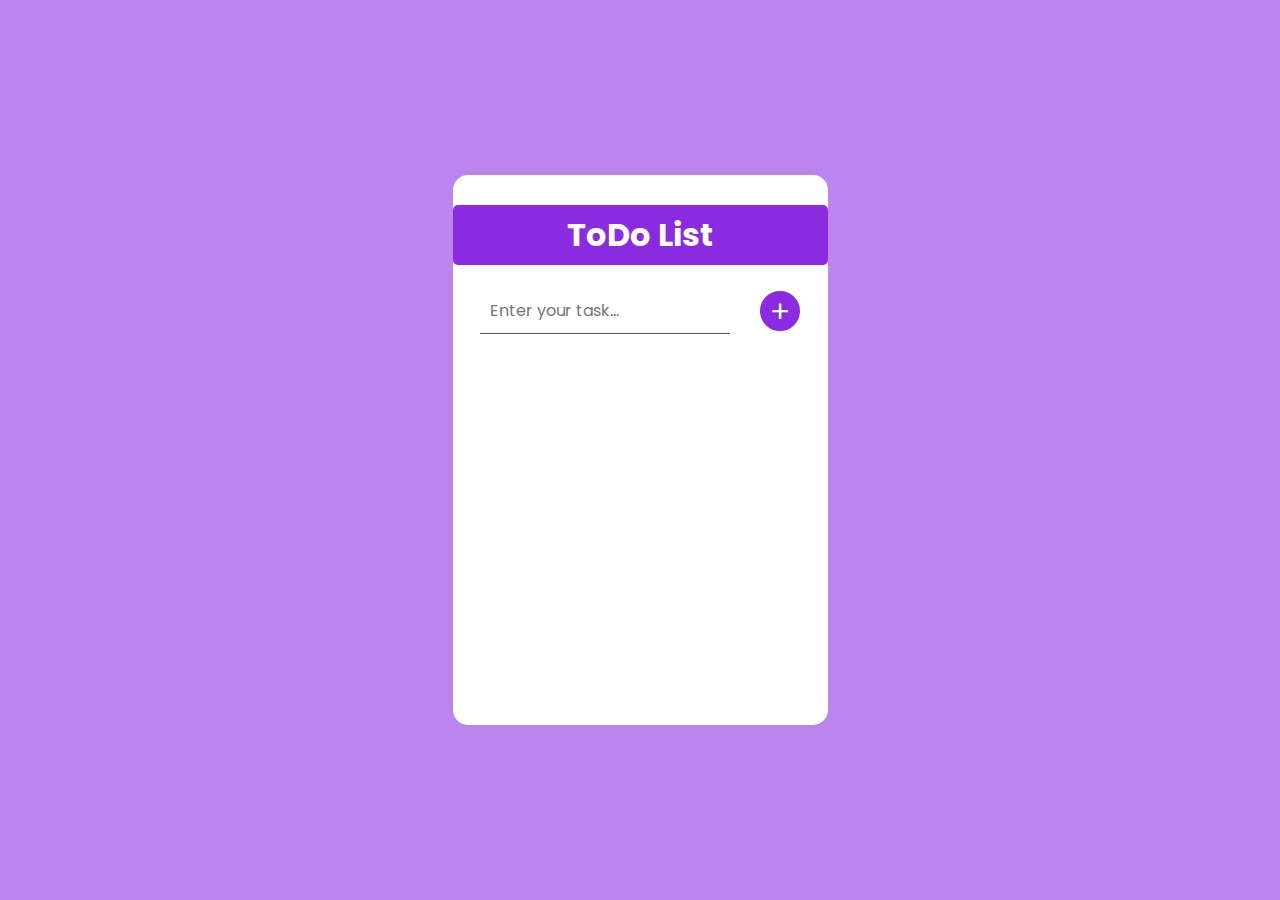
<file: Task-1/index.html>
<!DOCTYPE html>
<html lang="en">

<head>
    <meta charset="UTF-8">
    <meta name="viewport" content="width=device-width, initial-scale=1.0">
    <link rel="stylesheet" href="style.css">
    <link rel="stylesheet" href="https://cdn.jsdelivr.net/npm/bootstrap-icons@1.11.1/font/bootstrap-icons.css">
    <title>Task-3 Todo List</title>
</head>

<body>
    <div class="todoList">
        <h1>
            ToDo List
        </h1>
        <div class="todoNewTask">
            <input id="input-box" type="text" placeholder="Enter your task...">
            <button>+</button>
        </div>
        <div class="todoTaskList">
            <!-- <div class="todoTask">
                <div class="taskContainer">
                    <input type="checkbox" id="taskCompleted">
                    <div class="task">
                        <p>Homework</p>
                    </div>
                    <p id="date">30/8/2023</p>
                </div>
                <button class="delete-icon">
                    <i class="bi bi-trash3"></i>
            </div> -->
        </div>
        <script src="index.js"></script>
</body>

</html>
</file>
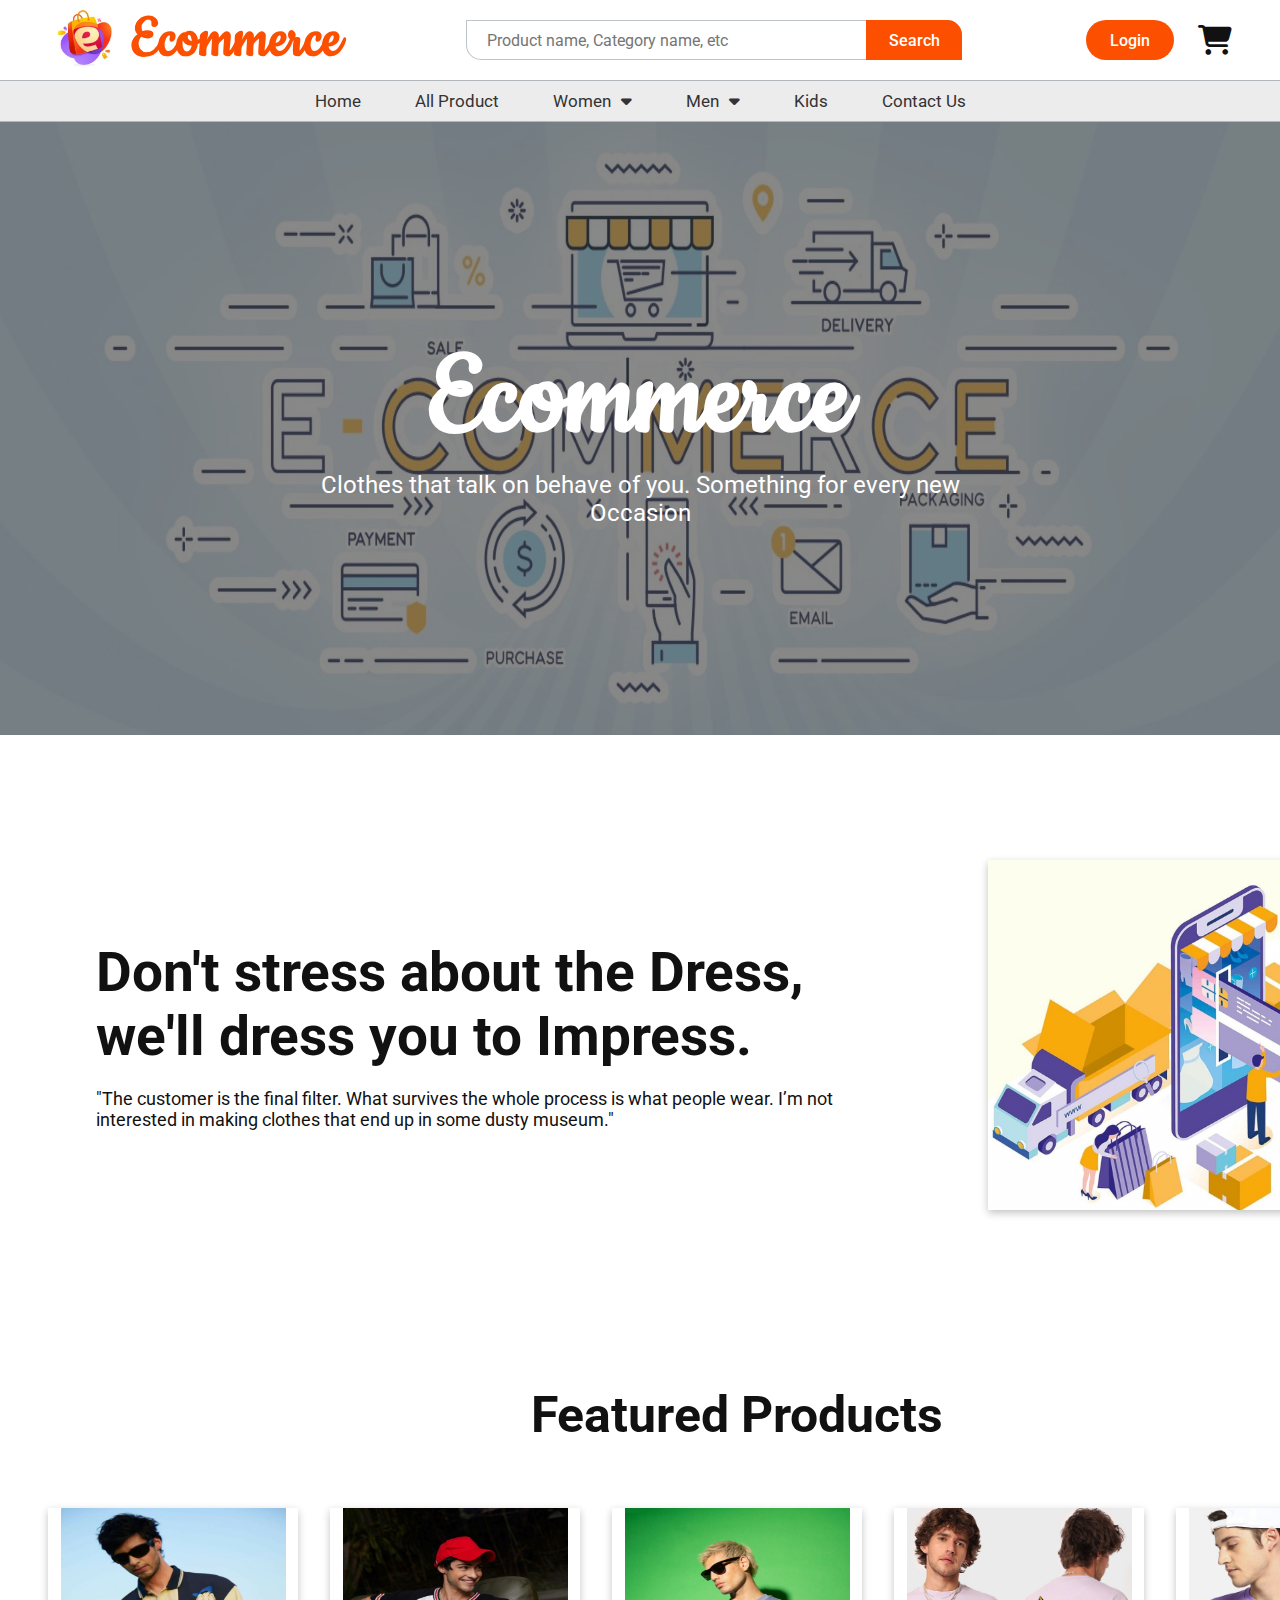
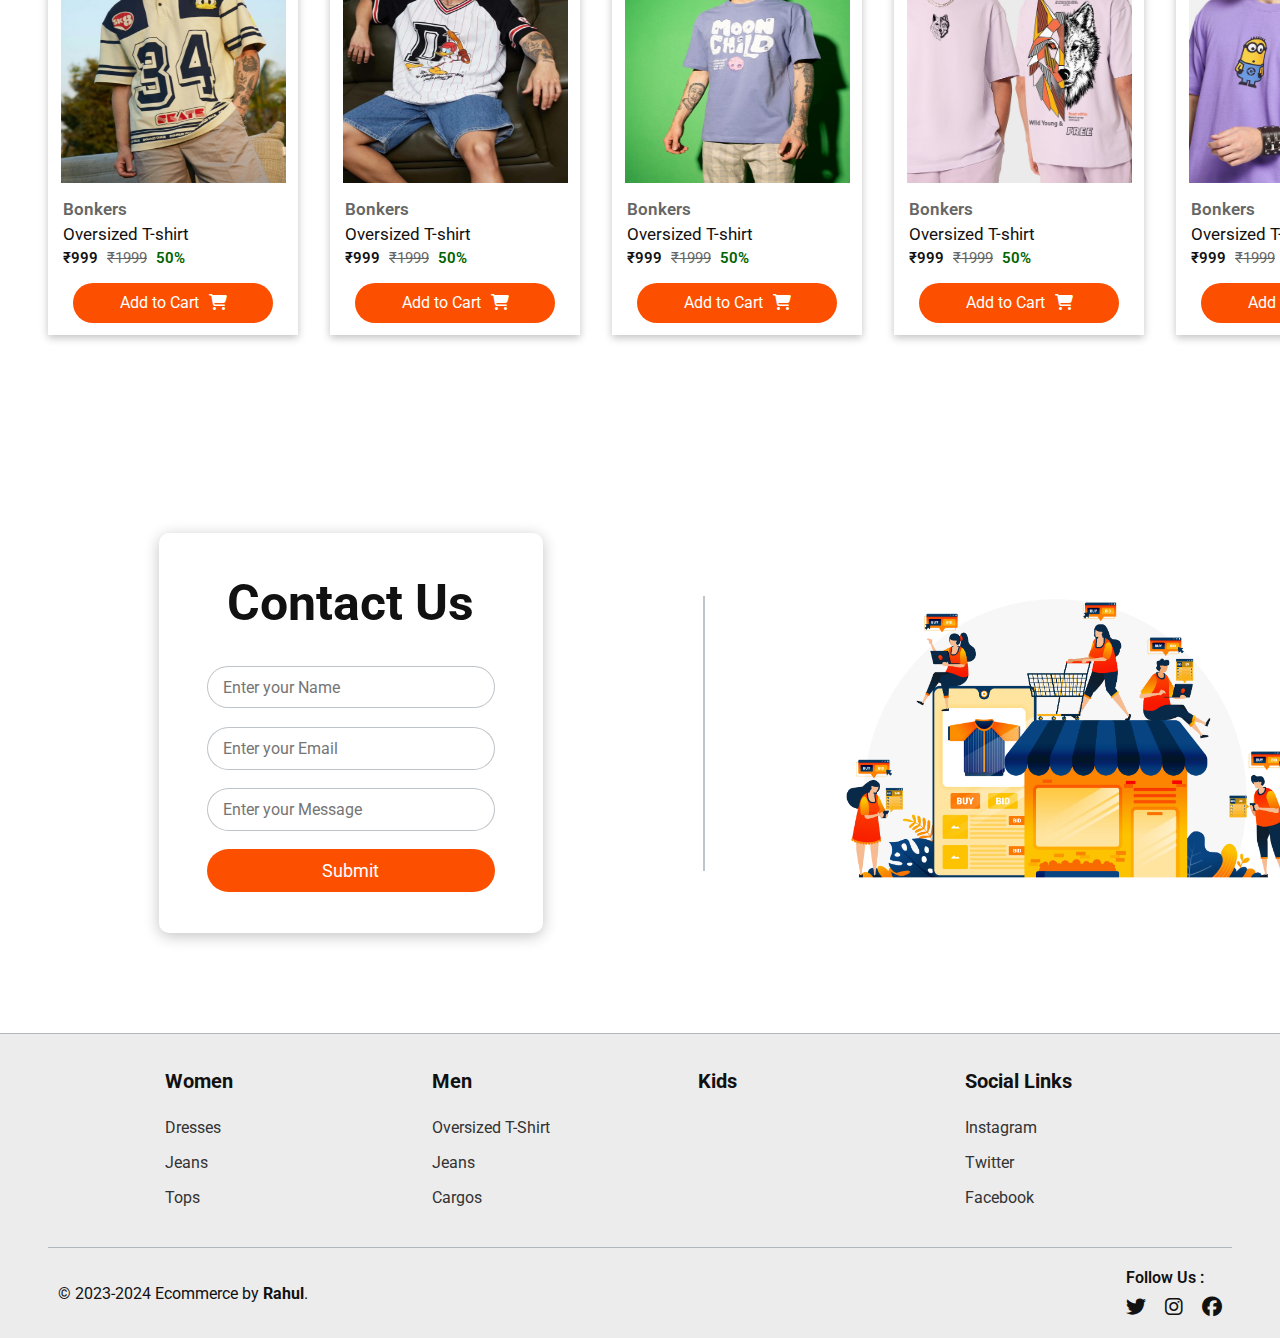
<file: task-2/index.html>
<!DOCTYPE html>
<html lang="en">

<head>
    <meta charset="UTF-8">
    <meta name="viewport" content="width=device-width, initial-scale=1.0">
    <link rel="stylesheet" href="https://cdnjs.cloudflare.com/ajax/libs/font-awesome/6.4.0/css/all.min.css">
    <link rel="stylesheet" href="style.css">
    <title>Ecommerce</title>
</head>

<body>
    <header>
        <div class="navbar">
            <div class="nav-1">
                <div class="logo">
                    <a href="/"><img src="images/logo.jpg" alt=""></a>
                    <a href="/">
                        <h1>Ecommerce</h1>
                    </a>
                </div>
                <div class="search">
                    <input type="search" id="searchBar" placeholder="Product name, Category name, etc" value="">
                    <button>Search</button>
                </div>
                <div class="login">
                    <button>Login</button>
                    <a href="/"><i class="fa-sharp fa-solid fa-cart-shopping"></i></a>
                </div>
            </div>
            <div class="nav-2">
                <ul class="navLinks">
                    <li><a href="#">Home</a></li>
                    <li><a href="#product">All Product</a></li>
                    <li><a href="#">Women<i class=" fa-solid fa-caret-down"></i></a></li>
                    <li><a href="#">Men<i class=" fa-solid fa-caret-down"></i>
                    <li><a href="#">Kids</a></li>
                    <li><a href="#contact">Contact Us</a></li>
                </ul>
            </div>
        </div>
    </header>
    <main>
        <section>
            <div class="img-slider-container">
                <div class="img-slider">
                    <img src="images/15.jpg" alt="">
                    <img src="images/17.jpg" alt="">
                    <img src="images/19.jpg" alt="">
                    <img src="images/16.jpg" alt="">
                    <img src="images/18.jpg" alt="">
                </div>
                <div class="image-slider-content">
                    <h1>Ecommerce</h1>
                    <p>Clothes that talk on behave of you. Something for every new Occasion</p>
                </div>
            </div>
        </section>
        <section>
            <div class="banner">
                <div class="banner-content">
                    <h2>Don't stress about the Dress, we'll dress you to Impress.</h2>
                    <p>"The customer is the final filter. What survives the whole process is what people wear. I’m not
                        interested in making clothes that end up in some dusty museum."</p>
                </div>
                <img src="images/9.jpg" alt="">
            </div>
        </section>
        <section>
            <div class="card-container" id="product">
                <h2>Featured Products</h2>
                <div class="card">
                    <div class="card-img">
                        <img src="oversized T/1.jpg" alt="">
                    </div>
                    <div class="card-content">
                        <div class="product-detail">
                            <p>Bonkers</p>
                            <p>Oversized T-shirt</p>
                            <span class="discount-price">₹999</span>
                            <span class="real-price">₹1999</span>
                            <span class="discount-percentage">50%</span>
                        </div>
                        <button id="card-content-btn">Add to Cart<i
                                class="fa-sharp fa-solid fa-cart-shopping"></i></button>
                    </div>
                </div>
                <div class="card">
                    <div class="card-img">
                        <img src="oversized T/2.jpg" alt="">
                    </div>
                    <div class="card-content">
                        <div class="product-detail">
                            <p>Bonkers</p>
                            <p>Oversized T-shirt</p>
                            <span class="discount-price">₹999</span>
                            <span class="real-price">₹1999</span>
                            <span class="discount-percentage">50%</span>
                        </div>
                        <button id="card-content-btn">Add to Cart<i
                                class="fa-sharp fa-solid fa-cart-shopping"></i></button>
                    </div>
                </div>
                <div class="card">
                    <div class="card-img">
                        <img src="oversized T/3.jpg" alt="">
                    </div>
                    <div class="card-content" id="card-hover">
                        <div class="product-detail">
                            <p>Bonkers</p>
                            <p>Oversized T-shirt</p>
                            <span class="discount-price">₹999</span>
                            <span class="real-price">₹1999</span>
                            <span class="discount-percentage">50%</span>
                        </div>
                        <button id="card-content-btn">Add to Cart<i
                                class="fa-sharp fa-solid fa-cart-shopping"></i></button>
                    </div>
                </div>
                <div class="card">
                    <div class="card-img">
                        <img src="oversized T/4.jpg" alt="">
                    </div>
                    <div class="card-content">
                        <div class="product-detail">
                            <p>Bonkers</p>
                            <p>Oversized T-shirt</p>
                            <span class="discount-price">₹999</span>
                            <span class="real-price">₹1999</span>
                            <span class="discount-percentage">50%</span>
                        </div>
                        <button id="card-content-btn">Add to Cart<i
                                class="fa-sharp fa-solid fa-cart-shopping"></i></button>
                    </div>
                </div>
                <div class="card">
                    <div class="card-img">
                        <img src="oversized T/5.jpg" alt="">
                    </div>
                    <div class="card-content">
                        <div class="product-detail">
                            <p>Bonkers</p>
                            <p>Oversized T-shirt</p>
                            <span class="discount-price">₹999</span>
                            <span class="real-price">₹1999</span>
                            <span class="discount-percentage">50%</span>
                        </div>
                        <button>Add to Cart<i
                                class="fa-sharp fa-solid fa-cart-shopping"></i></button>
                    </div>
                </div>
            </div>
        </section>
        <section>
            <div class="contact" id="contact">
                <form action="form.php" class="form">
                    <h3>Contact Us</h3>
                    <div class="items">
                        <input type="text" name="name" id="name" placeholder="Enter your Name" required>
                    </div>
                    <div class="items">
                        <input type="email" name="email" id="email" placeholder="Enter your Email" required>
                    </div>
                    <div class="items">
                        <input type="text" name="messgae" id="messgae" placeholder="Enter your Message" required>
                    </div>
                    <div class="btn">
                        <input type="button" value="Submit">
                    </div>
                </form>
                <div class="divider"></div>
                <img src="images/11.jpg" alt="">
            </div>
        </section>
    </main>
    <footer>
        <div class="footerNav">
            <div>
                <h4>Women</h4>
                <ul class="footerLinks">
                    <li><a href="#">Dresses</a></li>
                    <li><a href="#">Jeans</a></li>
                    <li><a href="#">Tops</a></li>
                </ul>
            </div>
            <div>
                <h4>Men</h4>
                <ul class="footerLinks">
                    <li><a href="#">Oversized T-Shirt</a></li>
                    <li><a href="#">Jeans</a></li>
                    <li><a href="#">Cargos</a></li>
                </ul>
            </div>
            <div>
                <h4>Kids</h4>
            </div>
            <div>
                <h4>Social Links</h4>
                <ul class="footerLinks">
                    <li><a href="#">Instagram</a></li>
                    <li><a href="#">Twitter</a></li>
                    <li><a href="#">Facebook</a></li>
                </ul>
            </div>
        </div>
        <div class="copywrite">
            <p>&copy 2023-2024 Ecommerce by <strong>Rahul</strong>.</p>
            <div class="social-links-icons">
                <p>Follow Us :</p>
                <i class="fa-brands fa-twitter"></i>
                <i class="fa-brands fa-instagram"></i>
                <i class="fa-brands fa-facebook"></i>
            </div>
        </div>
    </footer>
</body>

</html>
</file>
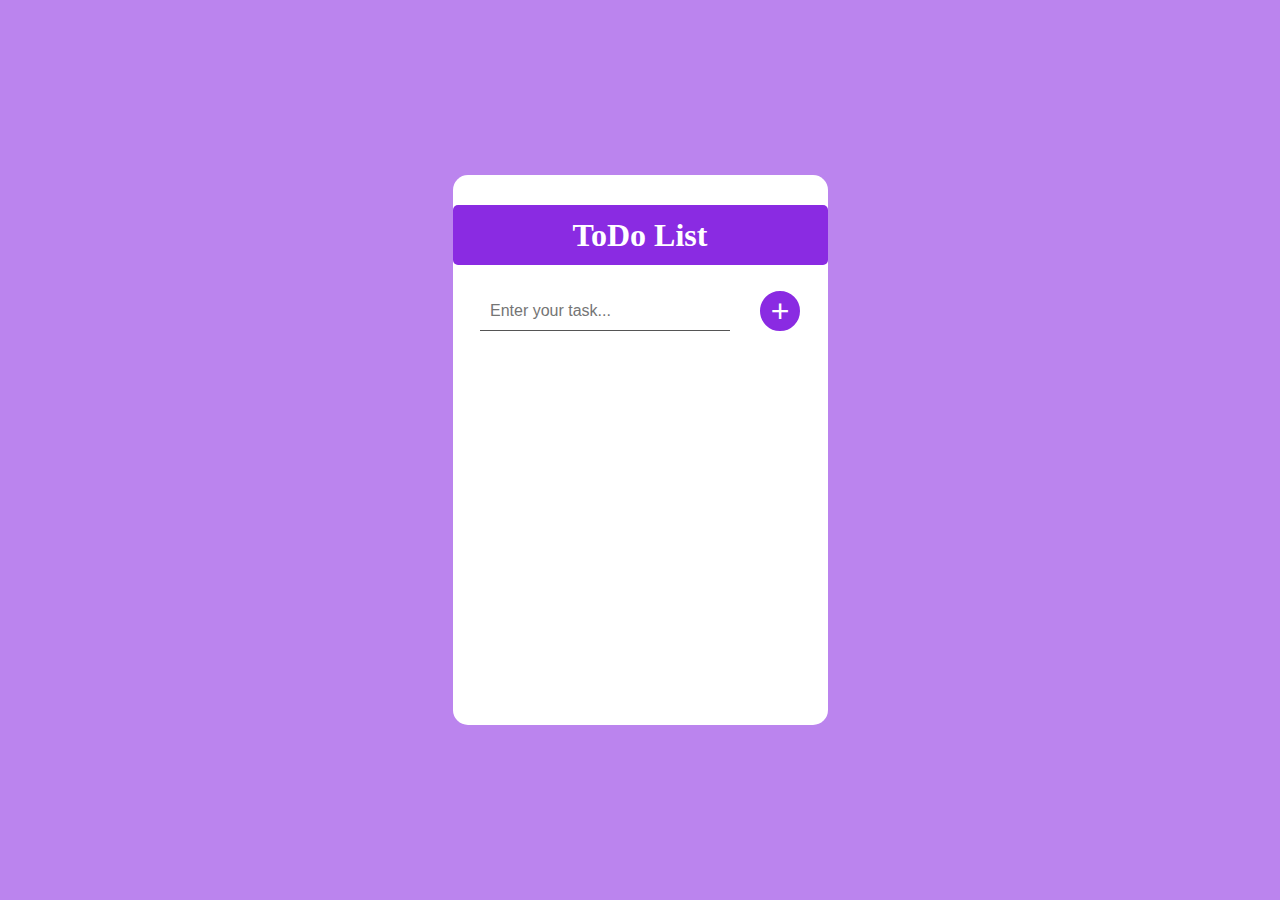
<file: Task-4/index.html>
<!DOCTYPE html>
<html lang="en">

<head>
    <meta charset="UTF-8">
    <meta name="viewport" content="width=device-width, initial-scale=1.0">
    <link rel="stylesheet" href="style.css">
    <link rel="stylesheet" href="https://cdn.jsdelivr.net/npm/bootstrap-icons@1.11.1/font/bootstrap-icons.css">
    <title>Task-3 Todo List</title>
</head>

<body>
    <div class="todoList">
        <h1>
            ToDo List
        </h1>
        <div class="todoNewTask">
            <input id="input-box" type="text" placeholder="Enter your task...">
            <button>+</button>
        </div>
        <div class="todoTaskList">
            <!-- <h4 style="border: 1px solid red;">Task :</h4> -->
            <!-- <div class="todoTask">
                <div class="task">
                    <input type="checkbox" id="taskCompleted">
                    Homework
                </div>
                <button class="delete-icon">
                    <i class="bi bi-trash3"></i>
            </div> -->
        </div>
        <script src="index.js"></script>
</body>

</html>
</file>
<file: Task-1/style.css>
@import url('https://fonts.googleapis.com/css2?family=Poppins:wght@300;400;500&display=swap');

* {
  margin: 0;
  padding: 0;
  box-sizing: border-box;
}

body {
  display: flex;
  align-items: center;
  justify-content: center;
  height: 100vh;
  background-color: rgb(187, 132, 238);
}

.todoList {
  min-height: 550px;
  width: 375px;
  /* border: 2px solid red; */
  border-radius: 15px;
  background-color: #fff;
  display: flex;
  align-items: center;
  /* justify-content: center; */
  flex-direction: column;
  gap: 1rem;
  padding-bottom: 20px;
}

.todoList h1 {
  background-color: blueviolet;
  width: 375px;
  color: #fff;
  display: flex;
  align-items: center;
  justify-content: center;
  height: 60px;
  margin-top: 30px;
  border-radius: 5px;
  font-family: 'Poppins', sans-serif;}

.todoNewTask {
  /* border: 1px solid red; */
  display: flex;
  align-items: center;
  justify-content: space-around;
  width: 350px;
  height: 60px;
  /* padding: 10px; */
  /* margin: 10px; */
}

.todoNewTask input {
  border: none;
  border-bottom: 1px solid #555;
  width: 250px;
  font-size: 1rem;
  font-family: 'Poppins', sans-serif;
  outline: none;
  padding: 10px;
}

.todoNewTask button {
  font-size: 2rem;
  height: 40px;
  width: 40px;
  border-radius: 50%;
  border: 2px solid blueviolet;
  color: #fff;
  background-color: blueviolet;
  /* margin-left: 10px; */
  transition: all 0.4s ease;
}

.todoNewTask button:hover {
  color: blueviolet;
  background-color: #fff;
}

.todoTaskList {
  /* border: 1px solid red; */
  width: 350px;
  min-height: 50px;
  margin: 0 10px;
  display: flex;
  align-items: center;
  justify-content: center;
  flex-direction: column;
  padding: 7.5px 5px;
  gap: 0.5rem;
}

.todoTask {
  /* border: 1px solid red; */
  min-height: 50px;
  width: 330px;
  display: flex;
  align-items: center;
  border-bottom: 1px solid #999;
  justify-content: space-between;
  padding: 5px 0;
}

.checked {
  color: green;
  text-decoration: line-through;
}

.taskContainer {
  display: flex;
  align-items: center;
  justify-content: space-around;
  /* border: 1px solid red; */
  width: 285px;
  min-height: 40px;
  padding: 5px 0;
}

.task {
  width: 180px;
  display: flex;
  align-items: center;
  font-size: 1.125rem;
  font-family: 'Poppins', sans-serif;
  font-weight: 500;
  word-wrap: break-word;
}

.taskContainer #date {
  /* border: 1px solid red; */
  font-size: 0.75rem;
  font-family: 'Poppins', sans-serif;
  margin-left: 5px;
  /* text-decoration: none !important; */
  color: #333;
}

#taskCompleted {
  /* margin-right: 5px; */
  height: 15px;
  width: 15px;
}

.delete-icon {
  /* border: 1px solid red; */
  display: flex;
  align-items: center;
  justify-content: center;
  border: none;
  border-radius: 50%;
  height: 35px;
  width: 35px;
  background-color: #fff;
  transition: all 0.3s ease;
}

.bi-trash3 {
  font-size: 17.5px;
}

.delete-icon:hover {
  color: red;
  background-color: #e9e9e9;
}
</file>
<file: task-2/style.css>
@import url("https://fonts.googleapis.com/css2?family=Cookie&family=Satisfy&family=Ubuntu&display=swap");
@import url("https://fonts.googleapis.com/css2?family=Roboto:wght@300;400;500;700;900&display=swap");

* {
  margin: 0;
  padding: 0;
  /* box-sizing: border-box; */
  font-family: "Roboto", sans-serif;
  scroll-behavior: smooth;
  scroll-padding-top: 120px;
}

body {
  background-color: #d3d3d3;
}

/* **********Header********** */

header {
  position: sticky;
  top: 0;
  height: 120px;
  background-color: #fff;
  z-index: 50;
}

.nav-1 {
  display: flex;
  align-items: center;
  justify-content: space-between;
  height: 80px;
  /* border: 2px solid red; */
  padding: 0 3rem;
}

.logo {
  height: 80px;
  display: flex;
  align-items: center;
  justify-content: center;
  gap: 0.5rem;
}

.logo img {
  height: 75px;
  width: 75px;
  border-radius: 50%;
}

.logo a {
  text-decoration: none;
}

.logo h1 {
  font-family: "Cookie", cursive;
  font-size: 4rem;
  color: #fc4f00;
  transition: color 0.3s ease;
}

.logo h1:hover {
  color: rgb(200, 54, 0);
}

.nav-1 .search {
  /* width: 31rem; */
  position: relative;
  height: 2.5rem;
  /* border: 1px solid red; */
}

.nav-1 #searchBar {
  width: 31rem;
  height: 2.5rem;
  padding: 10px 20px;
  font-size: 1rem;
  border: 1px solid rgba(43, 59, 74, 0.3);
  border-radius: 0 15px;
}

.nav-1 .search button {
  position: absolute;
  top: 0;
  right: 0;
  height: 2.5rem;
  width: 6rem;
  border: none;
  border-radius: 0 15px 0 0;
  background-color: #fc4f00;
  color: #fff;
  font-size: 1rem;
  font-weight: 500;
  cursor: pointer;
  transition: background-color 0.3s ease;
}

.nav-1 .login button {
  height: 2.5rem;
  width: 5.5rem;
  border: none;
  border-radius: 25px;
  background-color: #fc4f00;
  color: #fff;
  font-size: 1rem;
  font-weight: 500;
  cursor: pointer;
  transition: background-color 0.3s ease;
}

.nav-1 button:hover {
  background-color: rgb(200, 54, 0);
}

.nav-1 .login {
  height: 80px;
  display: flex;
  align-items: center;
  justify-content: center;
  gap: 1.5rem;
}

.nav-1 .login i {
  font-size: 30px;
  color: #111;
  cursor: pointer;
  transition: color 0.3s ease;
}

.nav-1 .login i:hover {
  color: #fc4f00;
}

.nav-2 {
  height: 2.5rem;
  background-color: #ececec;
  padding: 0 3rem;
  border-top: 0.5px solid rgba(43, 59, 74, 0.3);
  border-bottom: 0.5px solid rgba(43, 59, 74, 0.3);
}

.nav-2 .navLinks {
  height: 2.5rem;
  /* border: 1px solid red; */
  display: flex;
  align-items: center;
  justify-content: center;
  gap: 1.5rem;
}

.nav-2 .navLinks li {
  list-style: none;
}

.nav-2 .navLinks li a {
  text-decoration: none;
  font-size: 17px;
  color: #333;
  margin: 0 15px;
  transition: color 0.3s ease;
}

.nav-2 .navLinks li a:hover {
  color: #fc4f00;
}

.nav-2 .navLinks li a i {
  margin-left: 10px;
}

/* **********Main********** */

main {
  display: grid;
  grid-template-rows: 1fr auto auto auto;
  overflow: hidden;
}

/* --------Image Slider--------- */

.img-slider-container {
  width: 100vw;
  height: 615px;
  position: relative;
}

.img-slider {
  width: 500vw;
  display: flex;
  overflow: hidden;
  background-color: #111;
}

.img-slider img {
  height: 615px;
  width: 100vw;
  opacity: 0.5;
  animation: changeImage 20s ease-in-out infinite alternate;
}

@keyframes changeImage {
  20% {
    transform: translateX(0%);
  }

  30%,
  40% {
    transform: translateX(-100%);
  }

  50%,
  60% {
    transform: translateX(-200%);
  }

  70%,
  80% {
    transform: translateX(-300%);
  }

  90%,
  100% {
    transform: translateX(-400%);
  }
}

.image-slider-content {
  position: absolute;
  top: 50%;
  left: 50%;
  transform: translate(-50%, -50%);
  text-align: center;
  color: #fff;
}

.image-slider-content h1 {
  font-size: 8rem;
  font-family: "Cookie", cursive;
}

.image-slider-content p {
  font-size: 1.5rem;
}

/* --------Banner--------- */

.banner {
  height: 600px;
  padding: 0 3rem;
  display: grid;
  grid-template-columns: auto auto 0fr;
  background-color: #fff;
}

.banner-content {
  grid-column: span 2;
  align-self: center;
  margin: 24px;
  padding: 0 24px;
  color: #111;
  font-size: 18px;
}

.banner-content h2 {
  font-size: 55px;
  margin-bottom: 20px;
}

.banner img {
  grid-column: 3;
  margin: 24px;
  height: 350px;
  align-self: center;
  box-shadow: rgba(0, 0, 0, 0.24) 0px 3px 8px;
  transition: box-shadow 0.5s;
}

.banner img:hover {
  box-shadow: rgba(0, 0, 0, 0.5) 0px 5px 15px;
}

/* --------Product Card-------- */

.card-container {
  min-height: 650px;
  background-color: #fff;
  display: grid;
  grid-template-columns: repeat(5, auto);
  place-content: center;
  place-items: center;
  gap: 4rem 2rem;
  padding: 0rem 3rem 3rem 3rem;
}

.card-container h2 {
  grid-column: span 5;
  font-size: 50px;
  color: #111;
}

.card {
  width: 250px;
  display: flex;
  flex-direction: column;
  align-items: center;
  justify-content: center;
  background-color: #fff;
  box-shadow: rgba(0, 0, 0, 0.24) 0px 3px 8px;
  transition: box-shadow 0.5s;
}

.card:hover {
  box-shadow: rgba(0, 0, 0, 0.6) 0px 5px 20px;
}

.card-img img {
  height: 275px;
  width: 225px;
}

.card-content {
  padding: 12px;
  display: flex;
  flex-direction: column;
  gap: 1rem;
  font-size: 15px;
  background-color: #fff;
  color: #111;
  width: 220px;
  transition: transform 0.5s;
}

.product-detail p {
  margin-bottom: 5px;
  font-size: 17px;
}

.product-detail p:nth-child(1) {
  font-weight: 600;
  color: #666;
}

.product-detail span {
  font-size: 15px;
  margin-right: 5px;
}

.discount-price {
  font-weight: 600;
}

.real-price {
  text-decoration: line-through;
  color: #666;
}

.discount-percentage {
  color: darkgreen;
  font-weight: 600;
}

.card-content button {
  align-self: center;
  height: 40px;
  width: 200px;
  font-size: 16px;
  color: #fff;
  background-color: #fc4f00;
  border: none;
  border-radius: 50px;
  cursor: pointer;
}

.card-content button:hover {
  background-color: rgb(200, 54, 0);
}

.card-content button i {
  margin-left: 10px;
}

.card:hover .card-content {
  transform: translateY(-25px);
}

/* --------contact form--------- */

.contact {
  height: 600px;
  background-color: #fff;
  display: flex;
  align-items: center;
  justify-content: space-evenly;
  padding: 0 3rem;
}

.contact img {
  width: 500px;
  height: 350px;
}

.contact .divider {
  height: 275px;
  border-left: 2px solid rgba(43, 59, 74, 0.3);
  margin-left: 50px;
}

.contact .form {
  display: flex;
  flex-direction: column;
  justify-content: space-around;
  align-items: center;
  height: 21em;
  width: 20em;
  padding: 2rem;
  border-radius: 10px;
  background-color: #fff;
  box-shadow: rgba(0, 0, 0, 0.24) 0px 3px 15px;
  transition: box-shadow 0.5s;
}

.contact .form:hover {
  box-shadow: rgba(0, 0, 0, 0.5) 0px 5px 20px;
}

.contact .form h3 {
  color: #111;
  font-size: 50px;
  margin-bottom: 15px;
}

.contact .items input {
  font-size: 1rem;
  color: rgb(20, 19, 19);
  width: 16rem;
  height: 2.25rem;
  padding: 10px 20px;
  border-radius: 50px;
  padding: 2.25px 15px;
  border: 1px solid rgba(43, 59, 74, 0.3);
}

.contact .btn input {
  font-size: 18px;
  width: 18rem;
  height: 2.65rem;
  border-radius: 50px;
  cursor: pointer;
  color: white;
  border: none;
  background-color: #fc4f00;
  transition: background-color 0.3s ease 0s;
}

.contact .btn input:hover {
  background-color: rgb(200, 54, 0);
}

/* **********Footer********** */

footer {
  background-color: #ececec;
  border-top: 0.5px solid rgba(43, 59, 74, 0.3);
  padding: 10px 48px 5px 48px;
}

.footerNav {
  display: flex;
  justify-content: space-evenly;
  margin-bottom: 40px;
}

.footerNav div {
  width: 150px;
}

.footerNav h4 {
  margin: 25px 0;
  font-size: 20px;
  color: #111;
}

.footerLinks {
  display: flex;
  flex-direction: column;
  justify-content: space-around;
  gap: 1rem;
}

.footerLinks li {
  list-style: none;
}

.footerLinks li a {
  text-decoration: none;
  color: #333;
  font-size: 16px;
  transition: all 0.3s ease;
}

.footerLinks li a:hover {
  color: #fc4f00;
  padding-left: 5px;
}

.copywrite {
  display: flex;
  align-items: center;
  justify-content: space-between;
  /* border: 2px solid red; */
  height: 80px;
  font-size: 16px;
  color: #111;
  padding: 5px 10px 0 10px;
  border-top: 1px solid rgba(43, 59, 74, 0.3);
}

.copywrite strong {
  transition: all 0.3s ease;
}

.copywrite strong:hover {
  color: #fc4f00;
}

.social-links-icons p {
  font-weight: 600;
  margin: 0 0 10px 15px;
}

.social-links-icons .fa-brands {
  font-size: 20px;
  margin-left: 15px;
  transition: all 0.3s ease;
}

.social-links-icons .fa-brands:hover {
  color: #fc4f00;
  scale: 1.25;
}
</file>
<file: Task-4/style.css>
* {
  margin: 0;
  padding: 0;
  box-sizing: border-box;
}

body {
  display: flex;
  align-items: center;
  justify-content: center;
  height: 100vh;
  background-color: rgb(187, 132, 238);
}

.todoList {
  min-height: 550px;
  width: 375px;
  /* border: 2px solid red; */
  border-radius: 15px;
  background-color: #fff;
  display: flex;
  align-items: center;
  /* justify-content: center; */
  flex-direction: column;
  gap: 1rem;
  padding-bottom: 20px;
}

.todoList h1 {
  background-color: blueviolet;
  width: 375px;
  color: #fff;
  display: flex;
  align-items: center;
  justify-content: center;
  height: 60px;
  margin-top: 30px;
  border-radius: 5px;
}

.todoNewTask {
  /* border: 1px solid red; */
  display: flex;
  align-items: center;
  justify-content: space-around;
  width: 350px;
  height: 60px;
  /* padding: 10px; */
  /* margin: 10px; */
}

.todoNewTask input {
  border: none;
  border-bottom: 1px solid #555;
  width: 250px;
  font-size: 1rem;
  outline: none;
  padding: 10px;
}

.todoNewTask button {
  font-size: 2rem;
  height: 40px;
  width: 40px;
  border-radius: 50%;
  border: 2px solid blueviolet;
  color: #fff;
  background-color: blueviolet;
  /* margin-left: 10px; */
  transition: all 0.4s ease;
}

.todoNewTask button:hover {
  color: blueviolet;
  background-color: #fff;
}

.todoTaskList {
  /* border: 1px solid red; */
  width: 350px;
  min-height: 50px;
  margin: 0 10px;
  display: flex;
  align-items: center;
  justify-content: center;
  flex-direction: column;
  padding: 7.5px 5px;
  gap: 0.5rem;
}

.todoTask {
  /* border: 1px solid red; */
  height: 50px;
  width: 330px;
  display: flex;
  align-items: center;
  border-bottom: 1px solid #999;
  justify-content: space-between;
}

.checked{
  color: green;
  text-decoration: line-through;
}

.task {
  display: flex;
  align-items: center;
  /* border: 1px solid red; */
  width: 250px;
  height: 40px;
  font-size: 1.25rem;
}

#taskCompleted {
  margin-right: 5px;
  height: 15px;
  width: 15px;
}

.delete-icon {
  /* border: 1px solid red; */
  display: flex;
  align-items: center;
  justify-content: center;
  border: none;
  border-radius: 50%;
  height: 40px;
  width: 40px;
  background-color: #fff;
  transition: all 0.3s ease;
}

.bi-trash3 {
  font-size: 22.5px;
}

.delete-icon:hover {
  color: red;
  background-color: #e9e9e9;
}
</file>
